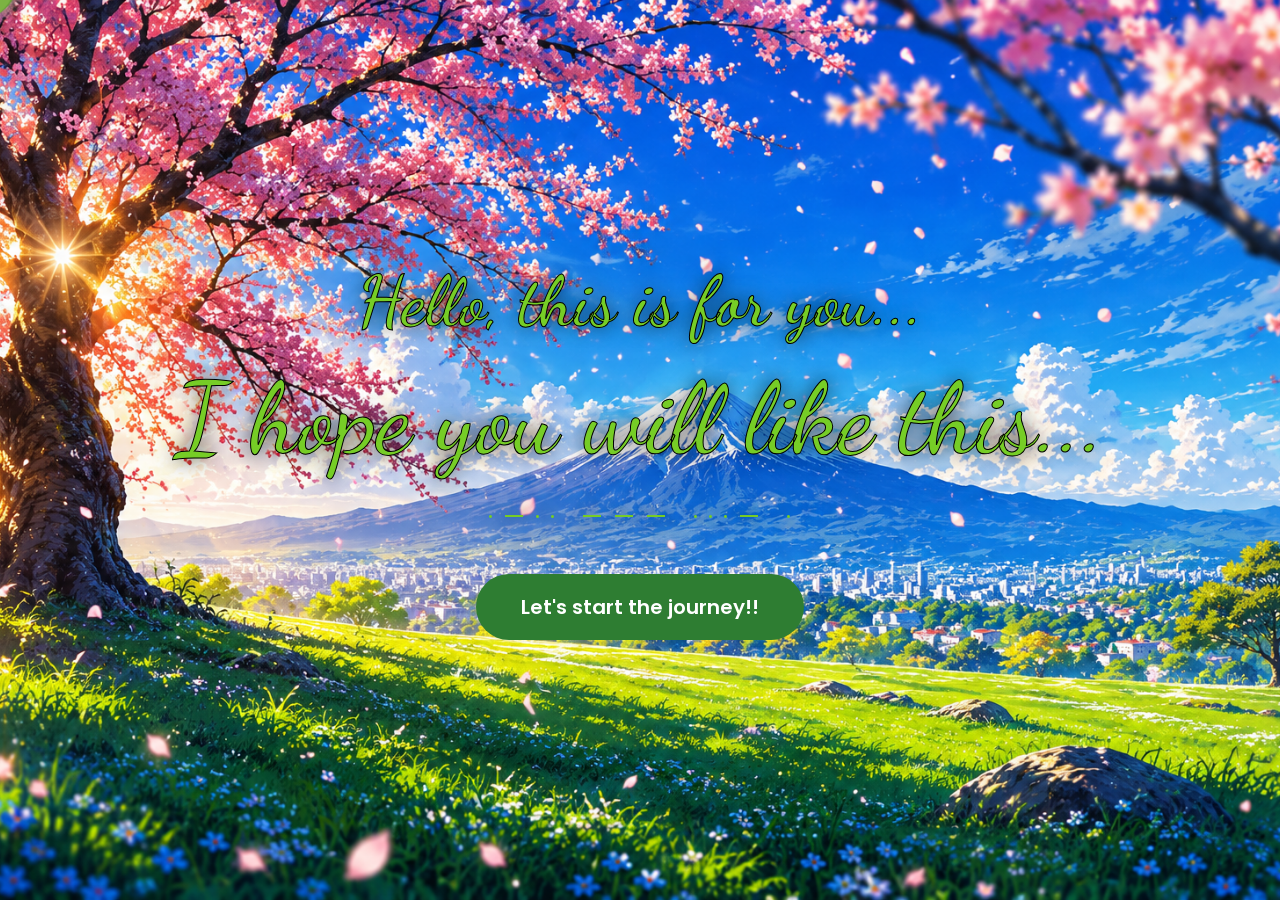
<file: index.html>
<!DOCTYPE html>
<html lang="en">

<head>
    <meta charset="UTF-8">

    <meta name="viewport" content="width=device-width, initial-scale=1.0">

    <title>Happy Birthday</title>

    <link rel="stylesheet" href="style.css">

    <!-- Google Fonts: Dancing Script + Poppins -->
    <link rel="preconnect" href="https://fonts.googleapis.com">

    <link rel="preconnect" href="https://fonts.gstatic.com" crossorigin>

    <link
        href="https://fonts.googleapis.com/css2?family=Dancing+Script:wght@400;500;600;700&family=Poppins:wght@300;400;500;600;700&display=swap"
        rel="stylesheet"
    >
</head>

<body>
    <div id="particle-container"></div>

    <div id="heartCursor">💚</div>

    <!-- Flower intro -->
    <div id="flowerIntro">
        <div id="centerFlower">🌸</div>
    </div>

    <!-- Dark blinking page transition -->
    <div id="pageTransition"></div>

    <section id="stage1">
        <div class="overlay"></div>

        <div class="content">
            <h1>Hello, this is for you...</h1>

            <h2>I hope you will like this...</h2>

            <p>
                · — · · &nbsp; — — — &nbsp; · · · — &nbsp; ·
            </p>

            <button id="beginBtn" type="button">
                Let's start the journey!!
            </button>
        </div>
    </section>

    <div id="trail-container"></div>

    <div id="petal-container"></div>

    <script src="script.js"></script>
</body>

</html>
</file>
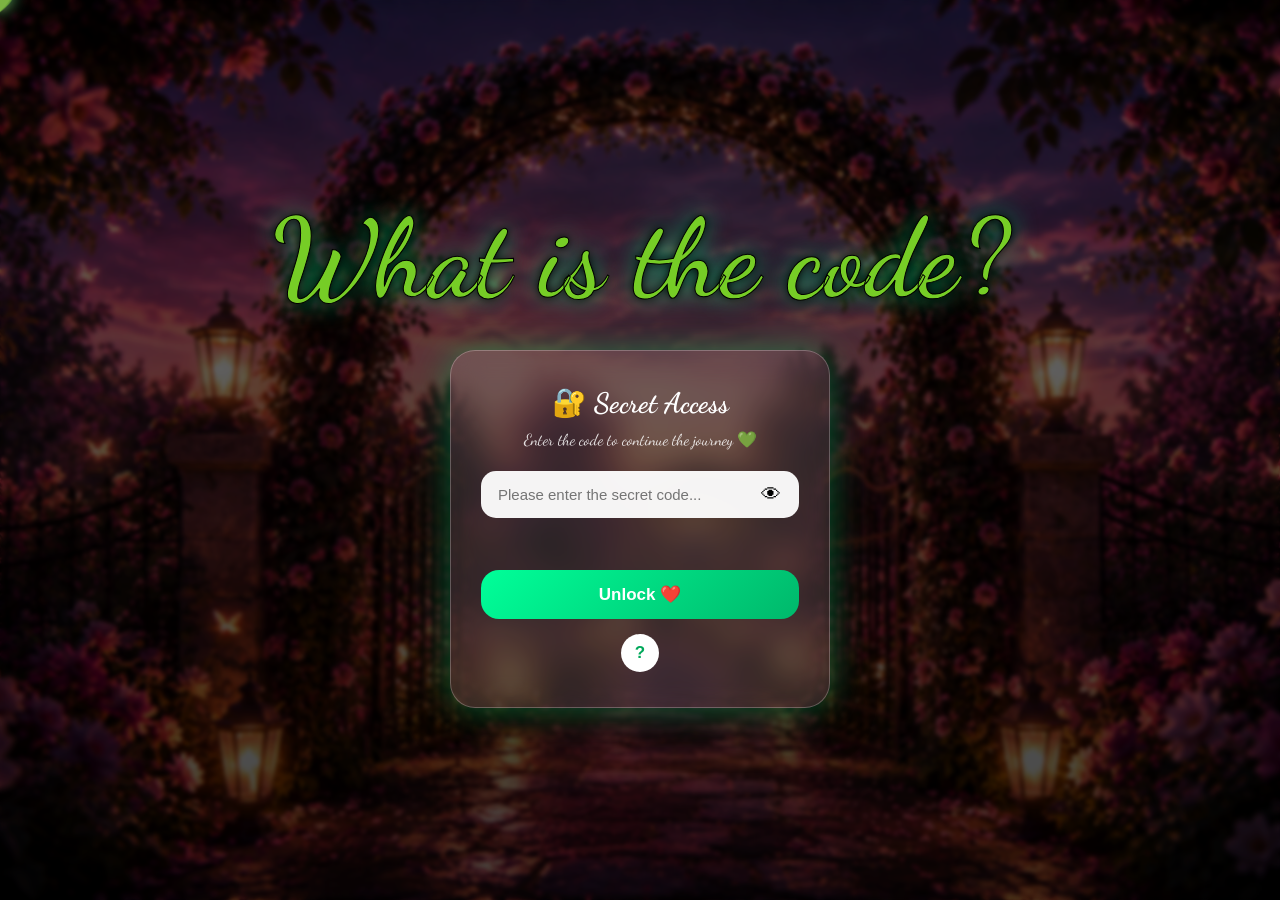
<file: login.html>
<!DOCTYPE html>
<html lang="en">

<head>
    <meta charset="UTF-8">
    <meta name="viewport" content="width=device-width, initial-scale=1.0">

    <title>Secret Login ❤️</title>

    <link rel="stylesheet" href="login.css">

     <!-- Google Fonts: Dancing Script + Poppins -->
    <link rel="preconnect" href="https://fonts.googleapis.com">

    <link rel="preconnect" href="https://fonts.gstatic.com" crossorigin>

    <link
        href="https://fonts.googleapis.com/css2?family=Dancing+Script:wght@400;500;600;700&family=Poppins:wght@300;400;500;600;700&display=swap"
        rel="stylesheet"
</head>

<body>

    <!-- Unlock transition to Stage 3 -->
<div id="unlockTransition">
    <div class="unlock-animation">
        <div id="transitionLock">🔒</div>

        <h2 id="transitionText">
            Unlocking the next stage...
        </h2>

        <div class="loading-line">
            <div class="loading-progress"></div>
        </div>
    </div>
</div>

    <div id="entranceTransition"></div>

    <div id="heartCursor">💚</div>

    <div id="flower-container"></div>

    <main id="stage2">

        <h1 class="code-title">What is the code?</h1>

        <div class="login-card" id="loginCard">

            <h2>🔐 Secret Access</h2>

            <p class="login-description">
                Enter the code to continue the journey 💚
            </p>

            <div class="password-box">

                <input
                    type="password"
                    id="passwordInput"
                    placeholder="Please enter the secret code..."
                    autocomplete="off"
                >

                <button id="eyeBtn" type="button">👁</button>

            </div>

            <p id="loginMessage"></p>

            <button id="unlockBtn" type="button">
                Unlock ❤️
            </button>

            <button id="hintBtn" type="button">?</button>

            <div id="hintBox" class="hidden">
                💡 Hint: The code is something special I call you.
            </div>

        </div>

    </main>

    <script src="login.js"></script>

</body>

</html>
</file>
<file: style.css>
/* =================================
   RESET
================================= */

* {
    margin: 0;
    padding: 0;
    box-sizing: border-box;
}


/* =================================
   BODY
================================= */

html,
body {
    width: 100%;
    height: 100%;
}

body {
    height: 100vh;
    overflow: hidden;

    font-family: "Poppins", sans-serif;

    cursor: none !important;
}

button,
a {
    cursor: none !important;
}


/* =================================
   HEART CURSOR
================================= */

#heartCursor {
    position: fixed;

    left: 0;
    top: 0;

    z-index: 99999;

    font-size: 24px;

    pointer-events: none;

    transform: translate(-50%, -50%);

    filter: drop-shadow(0 0 8px #66bb6a);

    transition:
        transform 0.08s linear,
        opacity 0.2s ease;
}

#heartCursor.hovering {
    transform: translate(-50%, -50%) scale(1.35);
}


/* =================================
   STAGE 1
================================= */

#stage1 {
    position: relative;

    width: 100%;
    height: 100vh;

    background-image: url("images/4kgarden.png");
    background-size: cover;
    background-position: center;
    background-repeat: no-repeat;

    display: flex;
    justify-content: center;
    align-items: center;
}


/* =================================
   DARK OVERLAY
================================= */

.overlay {
    position: absolute;
    inset: 0;

    background: rgba(0, 0, 0, 0.85);

    animation: lightUp 3s forwards;
}


/* =================================
   MAIN CONTENT
================================= */

.content {
    position: relative;

    z-index: 2;

    text-align: center;

    color: #76CD26;

    opacity: 0;

    animation: showContent 1.5s ease forwards;
    animation-delay: 2.6s;
}

.content h1 {
    font-family: "Dancing Script", cursive;

    font-size: 70px;
    font-weight: 700;

    margin-bottom: 15px;

    text-shadow: 0 0 20px rgba(0, 0, 0, 0.8);


    -webkit-text-stroke-width: 1px;
    -webkit-text-stroke-color: black;
    -webkit-text-fill-color: #76CD26;
}

.content h2 {
    font-family: "Dancing Script", cursive;

    font-size: 100px;
    font-weight: 600;

    margin-bottom: 20px;

    text-shadow: 0 0 20px rgba(0, 0, 0, 0.8);

    -webkit-text-stroke-width: 1px;
    -webkit-text-stroke-color: black;
    -webkit-text-fill-color: #76CD26;


}

.content p {
    font-family: "Poppins", sans-serif;

    font-size: 24px;

    margin-bottom: 40px;

    letter-spacing: 2px;

    text-shadow: 0 0 15px rgba(0, 0, 0, 0.8);
}

/* =================================
   BUTTON
================================= */

button {
    padding: 18px 45px;

    border: none;
    border-radius: 50px;

    background: #2e7d32;

    color: white;

    font-family: "Poppins", sans-serif;
    font-size: 20px;
    font-weight: 600;

    cursor: none !important;

    transition:
        transform 0.3s ease,
        box-shadow 0.3s ease;

    animation: pulse 2.5s infinite;
}

button:hover {
    transform: translateY(-4px) scale(1.08);

    box-shadow:
        0 0 15px #66bb6a,
        0 0 35px #66bb6a;
}

button:active {
    transform: scale(0.95);
}


/* =================================
   OPENING DARK SCREEN
================================= */

@keyframes lightUp {
    from {
        opacity: 1;
    }

    to {
        opacity: 0;
        visibility: hidden;
    }
}


/* =================================
   CONTENT ANIMATION
================================= */

@keyframes showContent {
    from {
        opacity: 0;

        transform: translateY(40px);
    }

    to {
        opacity: 1;

        transform: translateY(0);
    }
}


/* =================================
   BUTTON PULSE
================================= */

@keyframes pulse {
    0% {
        box-shadow:
            0 0 10px rgba(76, 175, 80, 0.5);

        transform: scale(1);
    }

    50% {
        box-shadow:
            0 0 30px rgba(76, 175, 80, 1);

        transform: scale(1.05);
    }

    100% {
        box-shadow:
            0 0 10px rgba(76, 175, 80, 0.5);

        transform: scale(1);
    }
}


/* =================================
   CURSOR SPARKLES
================================= */

.sparkle {
    position: fixed;

    width: 8px;
    height: 8px;

    border-radius: 50%;

    background: rgb(207, 4, 4);

    pointer-events: none;

    z-index: 9998;

    animation: spark 0.8s linear forwards;
}

@keyframes spark {
    to {
        opacity: 0;

        transform:
            translateY(-20px)
            scale(0);
    }
}


/* =================================
   FALLING PETALS
================================= */

.petal {
    position: fixed;

    top: -50px;

    z-index: 5;

    color: pink;

    font-size: 25px;

    pointer-events: none;

    animation: fall linear forwards;
}

@keyframes fall {
    to {
        transform:
            translateY(110vh)
            rotate(360deg);
    }
}


/* =================================
   HIDDEN CLASS
================================= */

.hidden {
    display: none !important;
}


/* =================================
   FLOWER INTRO
================================= */

#flowerIntro {
    position: fixed;
    inset: 0;

    z-index: 10000;

    display: flex;
    justify-content: center;
    align-items: center;

    overflow: hidden;

    background: black;

    animation: fadeIntro 1s ease forwards;
    animation-delay: 4.5s;
}

#centerFlower {
    font-size: 25px;

    filter: drop-shadow(0 0 20px pink);

    animation: flowerGrow 4s ease forwards;
}

.introPetal {
    position: fixed;

    z-index: 10001;

    color: pink;

    font-size: 25px;

    pointer-events: none;

    animation: rushToCenter 1.5s ease-in forwards;
}

@keyframes flowerGrow {
    from {
        transform:
            scale(0.3)
            rotate(0deg);
    }

    to {
        transform:
            scale(5)
            rotate(360deg);
    }
}

@keyframes rushToCenter {
    to {
        left: 50vw;
        top: 50vh;

        opacity: 0;

        transform:
            scale(0.2)
            rotate(720deg);
    }
}

@keyframes fadeIntro {
    to {
        opacity: 0;
        visibility: hidden;
    }
}


/* =================================
   STAGE 1 TO STAGE 2 TRANSITION
================================= */

#pageTransition {
    position: fixed;
    inset: 0;

    z-index: 20000;

    background: black;

    opacity: 0;
    visibility: hidden;

    pointer-events: none;
}

#pageTransition.active {
    visibility: visible;

    pointer-events: all;

    animation: blinkToBlack 1.7s ease forwards;
}

@keyframes blinkToBlack {
    0% {
        opacity: 0;
    }

    12% {
        opacity: 0.9;
    }

    24% {
        opacity: 0.15;
    }

    38% {
        opacity: 1;
    }

    50% {
        opacity: 0.25;
    }

    64% {
        opacity: 1;
    }

    76% {
        opacity: 0.45;
    }

    88% {
        opacity: 1;
    }

    100% {
        opacity: 1;
    }
}

body.transitioning button {
    pointer-events: none;
}

body.transitioning #heartCursor {
    opacity: 0;
}


/* =================================
   MOBILE RESPONSIVE
================================= */

@media (max-width: 700px) {
    .content {
        padding: 20px;
    }

    .content h1 {
        font-size: 48px;
    }

    .content h2 {
        font-size: 30px;
    }

    .content p {
        font-size: 18px;
    }

    button {
        padding: 15px 35px;

        font-size: 17px;
    }
}
</file>
<file: login.css>
/* =================================
   RESET
================================= */

* {
    margin: 0;
    padding: 0;
    box-sizing: border-box;
}

body {
    min-height: 100vh;
    overflow: hidden;

    font-family: "Dancing Script", cursive;

    background:
        linear-gradient(
            rgba(0, 0, 0, 0.45),
            rgba(0, 0, 0, 0.65)
        ),
        url("images/back1.png") center / cover no-repeat;

    color: white;
    cursor: none;
}


/* =================================
   PAGE ENTRANCE TRANSITION
================================= */

#entranceTransition {
    position: fixed;
    inset: 0;

    z-index: 20000;

    background: black;

    pointer-events: none;

    animation: revealLogin 1.5s ease forwards;
}

@keyframes revealLogin {

    0% {
        opacity: 1;
    }

    20% {
        opacity: 1;
    }

    40% {
        opacity: 0.45;
    }

    52% {
        opacity: 0.9;
    }

    68% {
        opacity: 0.25;
    }

    100% {
        opacity: 0;
        visibility: hidden;
    }
}


/* =================================
   STAGE 2
================================= */

#stage2 {
    position: relative;

    width: 100%;
    min-height: 100vh;

    display: flex;
    justify-content: center;
    align-items: center;
    flex-direction: column;

    overflow: hidden;
}

#stage2::before {
    content: "";

    position: absolute;
    inset: 0;

    background: rgba(0, 0, 0, 0.2);
    backdrop-filter: blur(2px);

    z-index: 0;
}


/* =================================
   TITLE
================================= */

.code-title {
    position: relative;
    z-index: 2;

    font-size: 110px;

    margin-bottom: 25px;

    color: #76CD26;

    text-align: center;

    text-shadow:
        0 0 10px black,
        0 0 25px rgba(0, 255, 153, 0.7);

    animation: bounceText 1.5s infinite ease-in-out;

    -webkit-text-stroke-width: 1px;
    -webkit-text-stroke-color: black;
    -webkit-text-fill-color: #76CD26;

    ;
}

@keyframes bounceText {

    0%,
    100% {
        transform: translateY(0);
    }

    50% {
        transform: translateY(-10px);
    }
}


/* =================================
   LOGIN CARD
================================= */

.login-card {
    position: relative;
    z-index: 2;

    width: min(380px, 90%);

    padding: 35px 30px;

    border-radius: 25px;

    background: rgba(255, 255, 255, 0.12);

    backdrop-filter: blur(15px);
    -webkit-backdrop-filter: blur(15px);

    border: 1px solid rgba(255, 255, 255, 0.25);

    box-shadow:
        0 0 35px rgba(0, 255, 130, 0.35),
        0 15px 45px rgba(0, 0, 0, 0.45);

    text-align: center;

    animation: cardEntrance 1.2s ease forwards;
}

@keyframes cardEntrance {

    from {
        opacity: 0;
        transform: translateY(40px) scale(0.9);
    }

    to {
        opacity: 1;
        transform: translateY(0) scale(1);
    }
}

.login-card h2 {
    font-size: 28px;
    margin-bottom: 10px;
}

.login-description {
    margin-bottom: 22px;
    opacity: 0.85;
}


/* =================================
   PASSWORD INPUT
================================= */

.password-box {
    position: relative;

    width: 100%;

    margin-bottom: 15px;
}

.password-box input {
    width: 100%;

    padding: 15px 50px 15px 17px;

    border: none;
    outline: none;

    border-radius: 15px;

    font-size: 15px;

    color: #222;

    background: rgba(255, 255, 255, 0.95);

    transition: 0.3s ease;
}

.password-box input:focus {
    box-shadow:
        0 0 0 3px rgba(0, 255, 153, 0.25),
        0 0 20px rgba(0, 255, 153, 0.4);
}


/* =================================
   EYE BUTTON
================================= */

#eyeBtn {
    position: absolute;

    right: 8px;
    top: 50%;

    transform: translateY(-50%);

    width: 40px;
    height: 40px;

    padding: 0;

    border: none;
    border-radius: 50%;

    background: transparent;

    font-size: 20px;

    cursor: pointer;

    animation: none;
    box-shadow: none;
}

#eyeBtn:hover {
    transform: translateY(-50%) scale(1.12);
    box-shadow: none;
}


/* =================================
   LOGIN MESSAGE
================================= */

#loginMessage {
    min-height: 24px;

    margin-bottom: 5px;

    font-weight: bold;
}


/* =================================
   UNLOCK BUTTON
================================= */

#unlockBtn {
    width: 100%;

    padding: 14px;

    margin-top: 8px;

    border: none;
    border-radius: 18px;

    background:
        linear-gradient(
            135deg,
            #00ff99,
            #00b86b
        );

    color: white;

    font-size: 17px;
    font-weight: bold;

    cursor: pointer;

    transition: 0.3s ease;
}

#unlockBtn:hover {
    transform: scale(1.05);

    box-shadow:
        0 0 15px #00ff99,
        0 0 30px rgba(0, 255, 153, 0.7);
}

#unlockBtn:active {
    transform: scale(0.96);
}


/* =================================
   HINT
================================= */

#hintBtn {
    width: 38px;
    height: 38px;

    padding: 0;

    margin-top: 15px;

    border: none;
    border-radius: 50%;

    background: white;
    color: #00a85a;

    font-weight: bold;
    font-size: 17px;

    cursor: pointer;

    transition: 0.3s ease;
}

#hintBtn:hover {
    transform: scale(1.12);

    box-shadow:
        0 0 15px white,
        0 0 25px rgba(0, 255, 153, 0.65);
}

#hintBox {
    margin-top: 15px;

    padding: 12px;

    border-radius: 15px;

    background: rgba(0, 255, 130, 0.18);

    font-size: 14px;
}

.hidden {
    display: none;
}


/* =================================
   WRONG PASSWORD SHAKE
================================= */

.shake {
    animation: shake 0.4s ease;
}

@keyframes shake {

    0%,
    100% {
        transform: translateX(0);
    }

    25% {
        transform: translateX(-8px);
    }

    50% {
        transform: translateX(8px);
    }

    75% {
        transform: translateX(-8px);
    }
}


/* =================================
   HEART CURSOR
================================= */

#heartCursor {
    position: fixed;

    left: 0;
    top: 0;

    z-index: 9999;

    pointer-events: none;

    font-size: 24px;

    transform: translate(-50%, -50%);

    filter: drop-shadow(0 0 8px #66bb6a);
}


/* =================================
   FLOWERS
================================= */

#flower-container {
    position: fixed;
    inset: 0;

    z-index: 1;

    overflow: hidden;

    pointer-events: none;
}

.flower {
    position: absolute;

    top: -50px;

    opacity: 0.9;

    pointer-events: none;

    animation: flowerFall linear forwards;
}

@keyframes flowerFall {

    from {
        transform:
            translateY(-50px)
            rotate(0deg);
    }

    to {
        transform:
            translateY(110vh)
            rotate(360deg);
    }
}


/* =================================
   MOBILE
================================= */

@media (max-width: 500px) {

    .code-title {
        font-size: 36px;
        margin-bottom: 20px;
    }

    .login-card {
        width: 88%;
        padding: 30px 22px;
    }

    .login-card h2 {
        font-size: 24px;
    }
}
/* Force the login section into the exact center */

html,
body {
    width: 100%;
    height: 100%;
    margin: 0;
}

body {
    position: relative;
    display: block;
}

#stage2 {
    position: fixed;
    inset: 0;

    width: 100%;
    height: 100vh;

    display: flex;
    flex-direction: column;
    justify-content: center;
    align-items: center;

    padding: 20px;
}

.code-title {
    position: relative;
    z-index: 5;
    text-align: center;
}

.login-card {
    position: relative;
    z-index: 5;

    margin: 0 auto;
    flex-shrink: 0;
}
/* =================================
   STAGE 2 TO STAGE 3 TRANSITION
================================= */

#unlockTransition {
    position: fixed;
    inset: 0;

    z-index: 30000;

    display: flex;
    justify-content: center;
    align-items: center;

    background: black;

    opacity: 0;
    visibility: hidden;

    pointer-events: none;

    transition:
        opacity 0.6s ease,
        visibility 0.6s ease;
}

/* Show the black transition screen */
#unlockTransition.show {
    opacity: 1;
    visibility: visible;
    pointer-events: all;
}

.unlock-animation {
    display: flex;
    flex-direction: column;
    align-items: center;

    text-align: center;

    opacity: 0;
    transform: scale(0.8);

    transition:
        opacity 0.6s ease 0.4s,
        transform 0.6s ease 0.4s;
}

#unlockTransition.show .unlock-animation {
    opacity: 1;
    transform: scale(1);
}


/* PADLOCK */

#transitionLock {
    font-size: 100px;

    filter:
        drop-shadow(0 0 15px rgba(0, 255, 153, 0.8))
        drop-shadow(0 0 40px rgba(0, 255, 153, 0.45));

    animation: lockedPulse 1s ease-in-out infinite;
}

#transitionLock.unlocked {
    animation: unlockPop 0.7s ease forwards;
}


/* TEXT */

#transitionText {
    margin-top: 25px;

    color: white;

    font-size: 24px;
    font-weight: 600;

    letter-spacing: 1px;

    text-shadow: 0 0 18px rgba(0, 255, 153, 0.65);
}


/* LOADING LINE */

.loading-line {
    width: 260px;
    height: 6px;

    margin-top: 25px;

    overflow: hidden;

    border-radius: 999px;

    background: rgba(255, 255, 255, 0.15);
}

.loading-progress {
    width: 0;
    height: 100%;

    border-radius: 999px;

    background: linear-gradient(
        90deg,
        #00b86b,
        #00ff99
    );

    box-shadow: 0 0 18px #00ff99;
}

#unlockTransition.show .loading-progress {
    animation: unlockLoading 4.3s linear forwards;
}


/* ANIMATIONS */

@keyframes lockedPulse {
    0%,
    100% {
        transform: scale(1);
    }

    50% {
        transform: scale(1.12);
    }
}

@keyframes unlockPop {
    0% {
        transform: scale(1) rotate(0deg);
    }

    45% {
        transform: scale(1.4) rotate(-8deg);
    }

    70% {
        transform: scale(1.15) rotate(6deg);
    }

    100% {
        transform: scale(1.25) rotate(0deg);
    }
}

@keyframes unlockLoading {
    from {
        width: 0;
    }

    to {
        width: 100%;
    }
}


/* HIDE THE HEART DURING TRANSITION */

body.unlocking #heartCursor {
    opacity: 0;
}

body.unlocking {
    pointer-events: none;
}


/* MOBILE */

@media (max-width: 500px) {
    #transitionLock {
        font-size: 80px;
    }

    #transitionText {
        font-size: 19px;
        padding: 0 20px;
    }

    .loading-line {
        width: 220px;
    }
}
</file>
